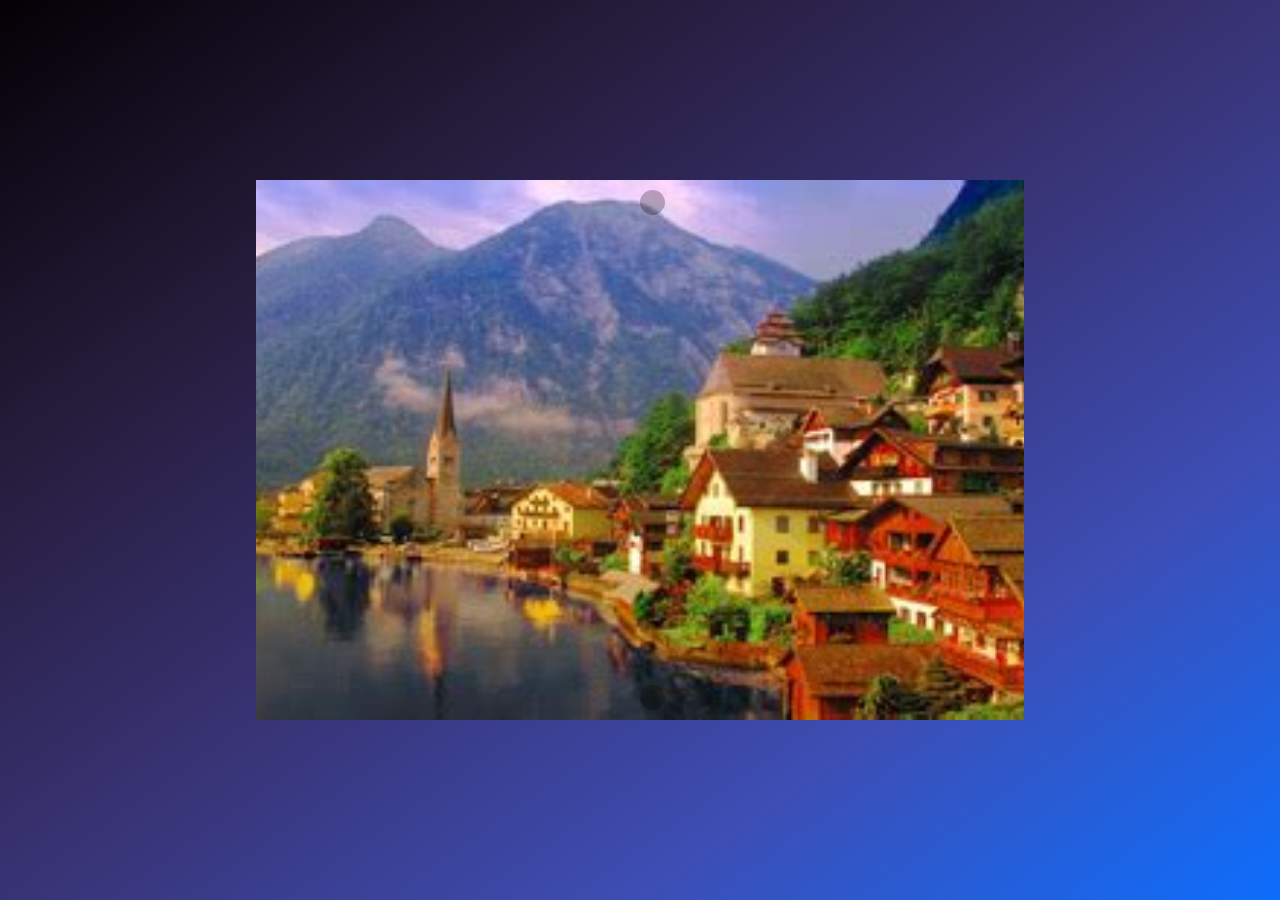
<file: milestone 1/index.html>
<!DOCTYPE html>
<html lang="en">
    <head>
        <meta charset="UTF-8">
        <meta http-equiv="X-UA-Compatible" content="IE=edge">
        <meta name="viewport" content="width=device-width, initial-scale=1.0">

        <!-- CDN Font Awesome -->
        <link rel="stylesheet" href="https://cdnjs.cloudflare.com/ajax/libs/font-awesome/6.2.0/css/all.min.css" integrity="sha512-xh6O/CkQoPOWDdYTDqeRdPCVd1SpvCA9XXcUnZS2FmJNp1coAFzvtCN9BmamE+4aHK8yyUHUSCcJHgXloTyT2A==" crossorigin="anonymous" referrerpolicy="no-referrer" />

        <link rel="stylesheet" href="assets/css/style.css">
        <title>Carosello Mono Array</title>
    </head>
    <body>

        <main>
            <div class="main-wrapper">
                <div class="container">
                    <div class="slider">
                        <img class="item" src="assets/img/01.jpg" alt="01">
                        <img class="item active" src="assets/img/02.jpg" alt="02">
                        <img class="item" src="assets/img/03.jpg" alt="03">
                        <img class="item" src="assets/img/04.jpg" alt="04">
                        
                        <div class="btn-arrow up">
                            <i class="fa-solid fa-arrow-up"></i>
                        </div>
                        <div class="btn-arrow down">
                            <i class="fa-solid fa-arrow-down"></i>
                        </div>
                    </div>
                </div>
            </div>
        </main>

    </body>
</html>
</file>
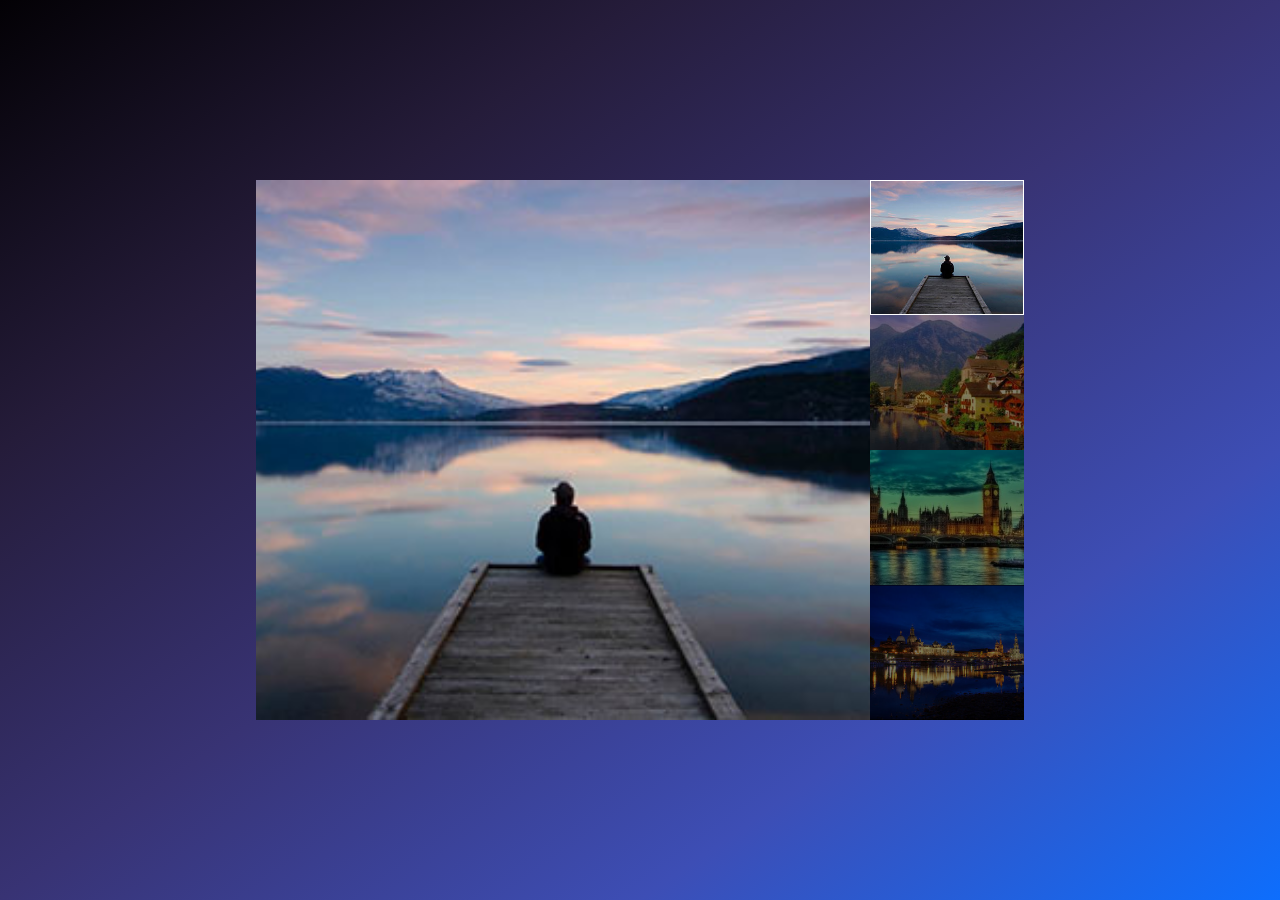
<file: milestone 2/index.html>
<!DOCTYPE html>
<html lang="en">
    <head>
        <meta charset="UTF-8">
        <meta http-equiv="X-UA-Compatible" content="IE=edge">
        <meta name="viewport" content="width=device-width, initial-scale=1.0">

        <!-- CDN Font Awesome -->
        <link rel="stylesheet" href="https://cdnjs.cloudflare.com/ajax/libs/font-awesome/6.2.0/css/all.min.css" integrity="sha512-xh6O/CkQoPOWDdYTDqeRdPCVd1SpvCA9XXcUnZS2FmJNp1coAFzvtCN9BmamE+4aHK8yyUHUSCcJHgXloTyT2A==" crossorigin="anonymous" referrerpolicy="no-referrer" />

        <link rel="stylesheet" href="assets/css/style.css">
        <title>Carosello Mono Array</title>
    </head>
    <body>

        <main>
            <div class="main-wrapper">
                <div class="container">
                    <div class="slider">
                        <div class="item-wrapper"></div>
                    </div>

                    <div class="right-slider">

                        <div class="btn-arrow up">
                            <i class="fa-solid fa-arrow-up"></i>
                        </div>
                        <div class="btn-arrow down">
                            <i class="fa-solid fa-arrow-down"></i>
                        </div>

                        <div class="box">
                            <img class="item-box" src="assets/img/01.jpg" alt="01">
                        </div>
                        <div class="box">
                            <img class="item-box" src="assets/img/02.jpg" alt="02">
                        </div>
                        <div class="box">
                            <img class="item-box" src="assets/img/03.jpg" alt="04">
                        </div>
                        <div class="box">
                            <img class="item-box" src="assets/img/04.jpg" alt="04">
                        </div>
                    </div>
                </div>
            </div>
        </main>

        <script src="assets/js/script.js"></script>
    </body>
</html>
</file>
<file: milestone 1/assets/css/style.css>
/* ----------------GENERAL---------------- */
*{
    padding: 0;
    margin: 0;
    box-sizing: border-box;
    /*outline: 2px solid red;*/
}

/* ----------------UTILITY---------------- */
.debug{
    background-color: rgba(255, 0, 0, .25);
    border: 1px solid black;
}

/* ------------------MAIN------------------ */
.main-wrapper{
    height: 100vh;
    display: flex;
    justify-content: center;
    align-items: center;
    background-image: linear-gradient(to left top, #0d6efd, #3d4eb5, #383374, #251c3a, #030105);
}

.container{
    width: 60%;
    height: 60%;
    background-color: rgb(0, 0, 0);
}

.slider{
    position: relative;
    height: 100%;
}

.slider img{
    width: 100%;
    height: 100%;
    object-fit: cover;
}

.btn-arrow{
    position: absolute;
    cursor: pointer;
    width: 25px;
    height: 25px;
    border-radius: 50%;
    text-align: center;
    line-height: 25px;
    color: white;
    background-color: rgba(0, 0, 0, .25);
}

.btn-arrow:hover{
    background-color: rgba(0, 0, 0);
}

.btn-arrow.up{
    left: 50%;
    top: 10px;
}

.btn-arrow.down{
    left: 50%;
    bottom: 10px;
}

.item{
    display: none;
}

.item.active{
    display: block;
}
</file>
<file: milestone 2/assets/css/style.css>
/* ----------------GENERAL---------------- */
*{
    padding: 0;
    margin: 0;
    box-sizing: border-box;
    /*outline: 2px solid red;*/
}

/* ----------------UTILITY---------------- */
.debug{
    background-color: rgba(255, 0, 0, .25);
    border: 1px solid black;
}

.hide{
    display: none;
}

/* ------------------MAIN------------------ */
.main-wrapper{
    height: 100vh;
    display: flex;
    justify-content: center;
    align-items: center;
    background-image: linear-gradient(to left top, #0d6efd, #3d4eb5, #383374, #251c3a, #030105);
}

.container{
    display: flex;
    width: 60%;
    height: 60%;
    background-color: rgb(0, 0, 0);
}

.item-wrapper{
    width: 100%;
    height: 100%;
}

.slider{
    width: 80%;
    height: 100%;
}

.slider img{
    width: 100%;
    height: 100%;
    object-fit: cover;
}

.right-slider{
    position: relative;
    width: 20%;
}

.box{
    height: calc(100% / 4);
}

.item-box{
    width: 100%;
    height: 100%;
    object-fit: cover;
    opacity: .5;
}

.rmv-opacity{
    opacity: 1;
    border: 1px solid white;
}

.btn-arrow{
    z-index: 999;
    position: absolute;
    transform: translate(+50%);
    cursor: pointer;
    width: 25px;
    height: 25px;
    border-radius: 50%;
    text-align: center;
    line-height: 25px;
    color: white;
    background-color: rgba(0, 0, 0, .25);
}

.btn-arrow:hover{
    background-color: rgba(0, 0, 0);
}

.btn-arrow.up{
    right: 50%;
    top: 5px;
}

.btn-arrow.down{
    right: 50%;
    bottom: 5px;
}

.item{
    display: none;
}

.item.active{
    display: block;
}
</file>
